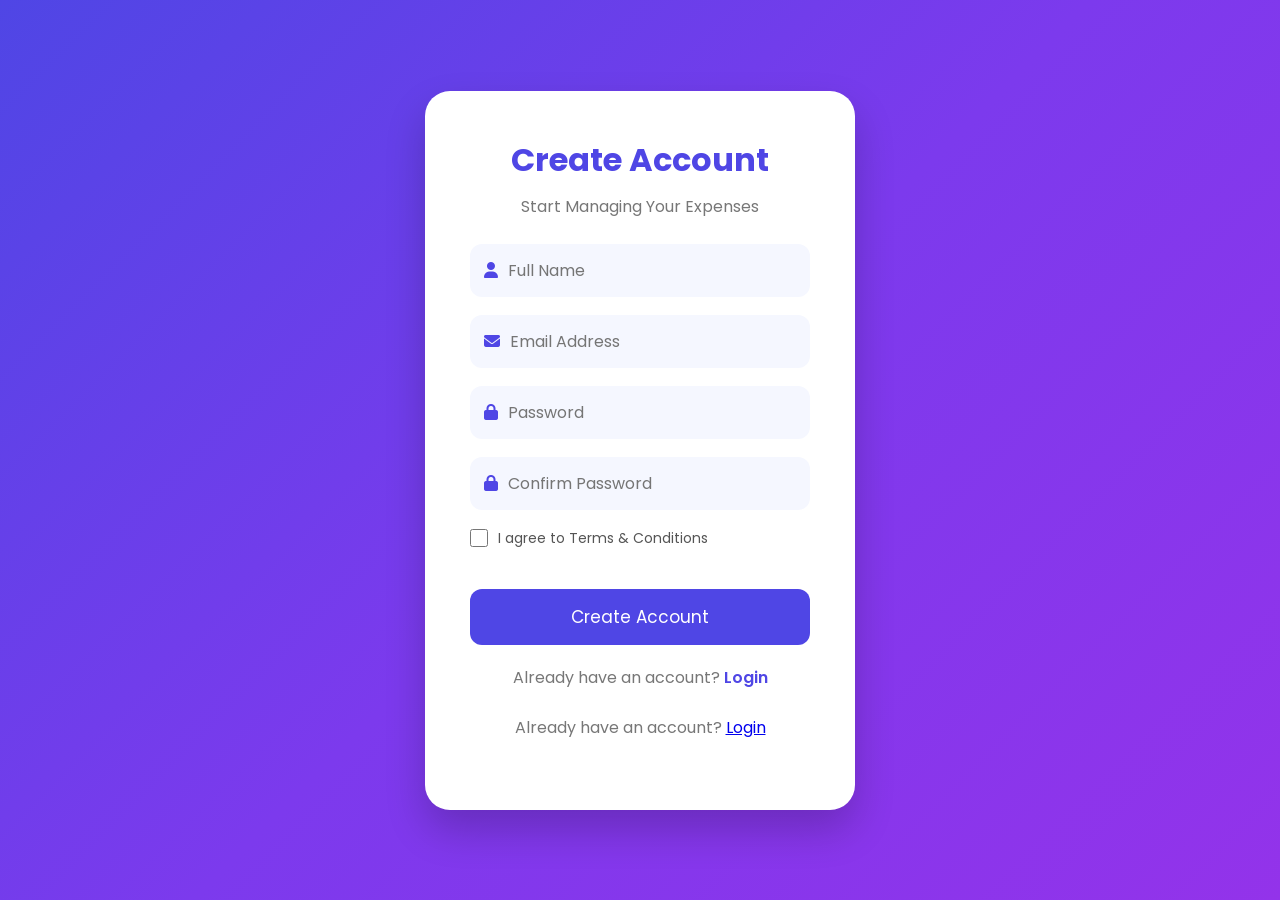
<file: signup.html>
<!DOCTYPE html>
<html lang="en">

<head>

<meta charset="UTF-8">

<meta name="viewport" content="width=device-width, initial-scale=1.0">

<title>Sign Up</title>

<link rel="stylesheet" href="css/style.css">
<link rel="stylesheet" href="css/login.css">

<link rel="stylesheet"
href="https://cdnjs.cloudflare.com/ajax/libs/font-awesome/6.5.2/css/all.min.css">

</head>

<body>

<div class="container">

<div class="login-card">

<h1>Create Account</h1>

<p>Start Managing Your Expenses</p>

<form>

<div class="input-box">
<i class="fa-solid fa-user"></i>
<input type="text" placeholder="Full Name">
</div>

<div class="input-box">
<i class="fa-solid fa-envelope"></i>
<input type="email" placeholder="Email Address">
</div>

<div class="input-box">
<i class="fa-solid fa-lock"></i>
<input type="password" placeholder="Password">
</div>

<div class="input-box">
<i class="fa-solid fa-lock"></i>
<input type="password" placeholder="Confirm Password">
</div>

<div class="checkbox">

<input type="checkbox">

<span>I agree to Terms & Conditions</span>

</div>

<button>Create Account</button>

</form>

<p class="signup">

Already have an account?

<a href="login.html">

Login

</a>

</p>

<p>
Already have an account?

<a href="login.html">

Login

</a>

</p>

</div>

</div>

</body>

</html>
</file>
<file: css/style.css>
@import url('https://fonts.googleapis.com/css2?family=Poppins:wght@300;400;500;600;700&display=swap');

:root{

--primary:#4F46E5;
--secondary:#7C3AED;
--success:#10B981;
--danger:#EF4444;
--warning:#F59E0B;
--light:#F4F7FF;
--white:#ffffff;
--text:#1E293B;

}

*{

margin:0;
padding:0;
box-sizing:border-box;
font-family:'Poppins',sans-serif;

}

body{

background:linear-gradient(
135deg,
#4F46E5,
#7C3AED,
#9333EA);

min-height:100vh;

}
</file>
<file: css/login.css>
.container{

display:flex;

justify-content:center;

align-items:center;

height:100vh;

}

.login-card{

width:430px;

padding:45px;

background:white;

border-radius:25px;

box-shadow:0 20px 40px rgba(0,0,0,.2);

text-align:center;

animation:slide .8s;

}

.logo{

width:90px;

margin-bottom:20px;

}

.login-card h1{

color:#4F46E5;

margin-bottom:10px;

}

.login-card p{

color:#777;

margin-bottom:25px;

}

.input-box{

display:flex;

align-items:center;

background:#F5F7FF;

padding:14px;

border-radius:12px;

margin:18px 0;

}

.input-box i{

margin-right:10px;

color:#4F46E5;

}

.input-box input{

border:none;

outline:none;

width:100%;

background:none;

font-size:16px;

}

button{

width:100%;

padding:15px;

margin-top:20px;

border:none;

border-radius:12px;

background:#4F46E5;

color:white;

font-size:17px;

cursor:pointer;

transition:.3s;

}

button:hover{

background:#4338CA;

transform:translateY(-3px);

}

.signup{

margin-top:20px;

}

.signup a{

text-decoration:none;

color:#4F46E5;

font-weight:600;

}

@keyframes slide{

from{

opacity:0;

transform:translateY(50px);

}

to{

opacity:1;

transform:translateY(0);

}

}
.checkbox{

display:flex;

align-items:center;

margin-top:15px;

margin-bottom:20px;

font-size:14px;

color:#555;

}

.checkbox input{

width:18px;

height:18px;

margin-right:10px;

cursor:pointer;

}
.login-btn{

display:block;

width:100%;

padding:15px;

background:#4F46E5;

color:white;

text-align:center;

text-decoration:none;

border-radius:12px;

font-weight:600;

margin-top:20px;

transition:.3s;

}

.login-btn:hover{

background:#4338CA;

transform:translateY(-3px);

}
</file>
